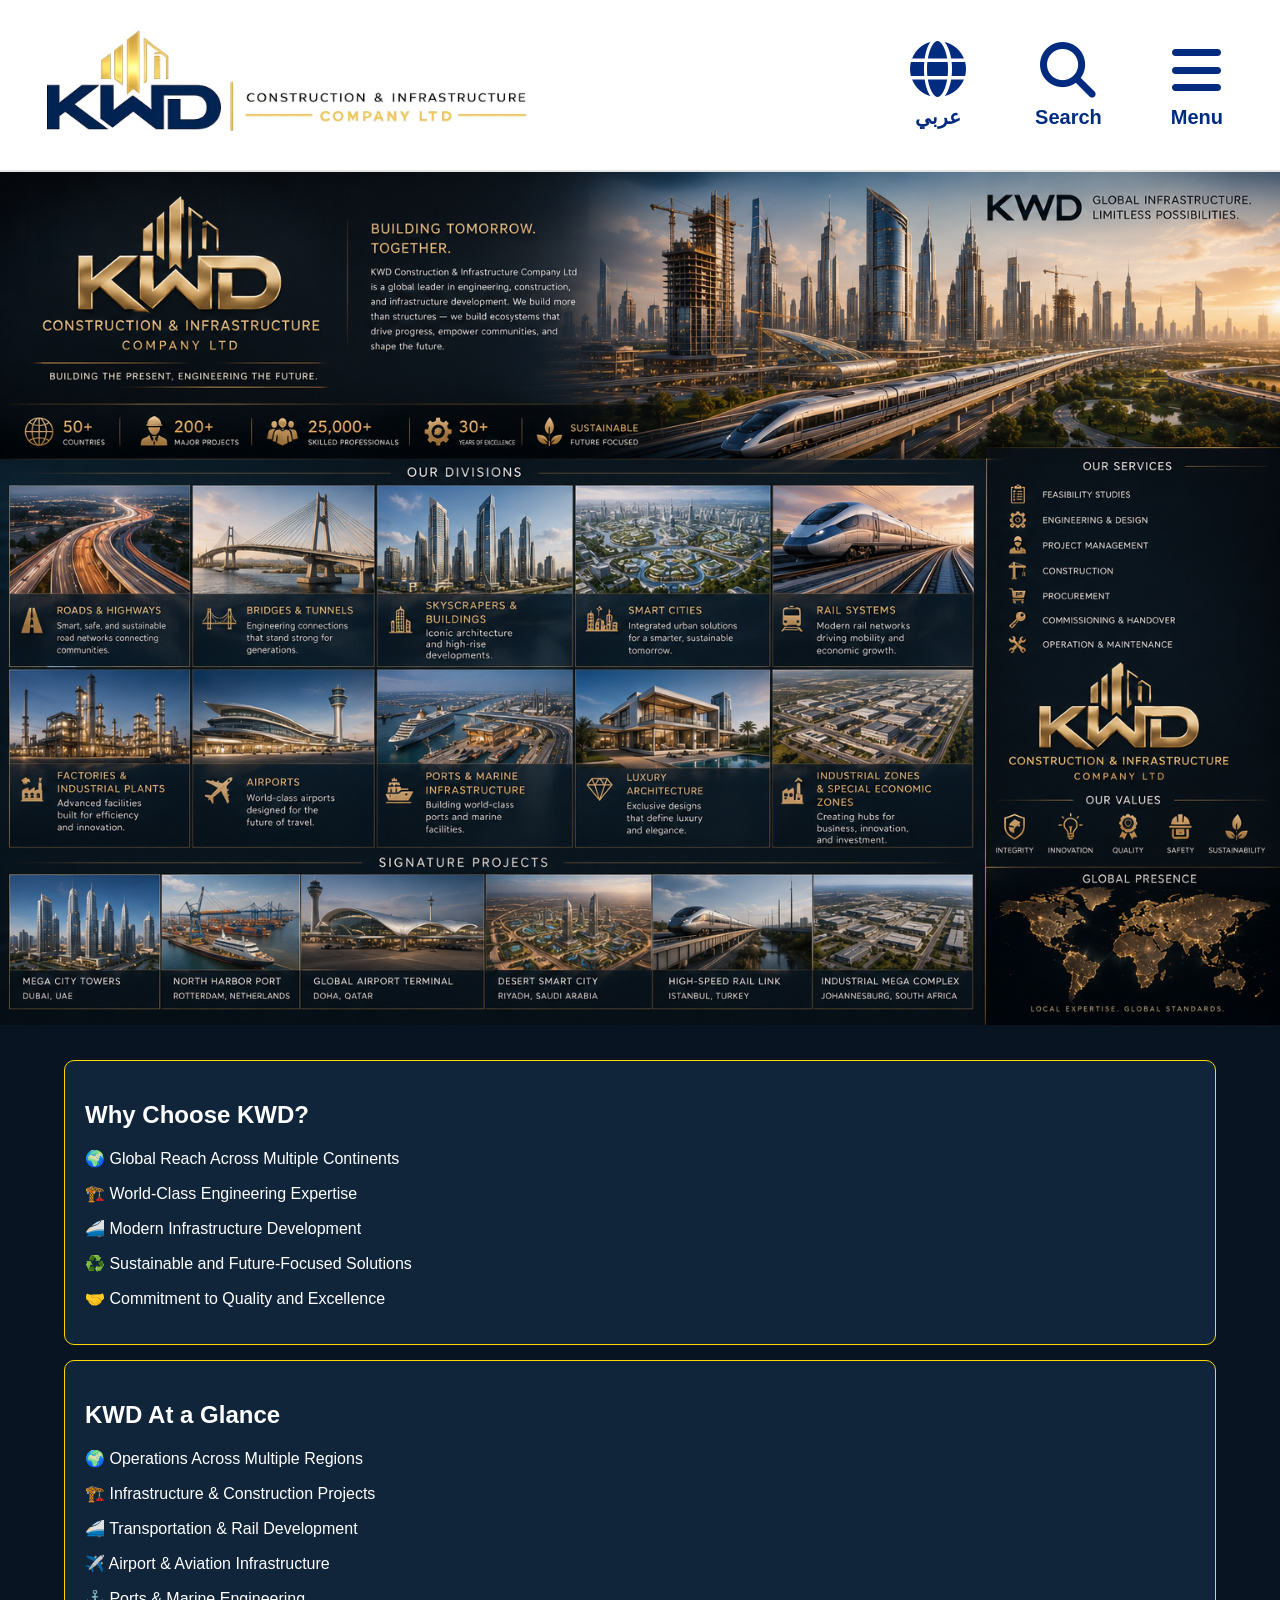
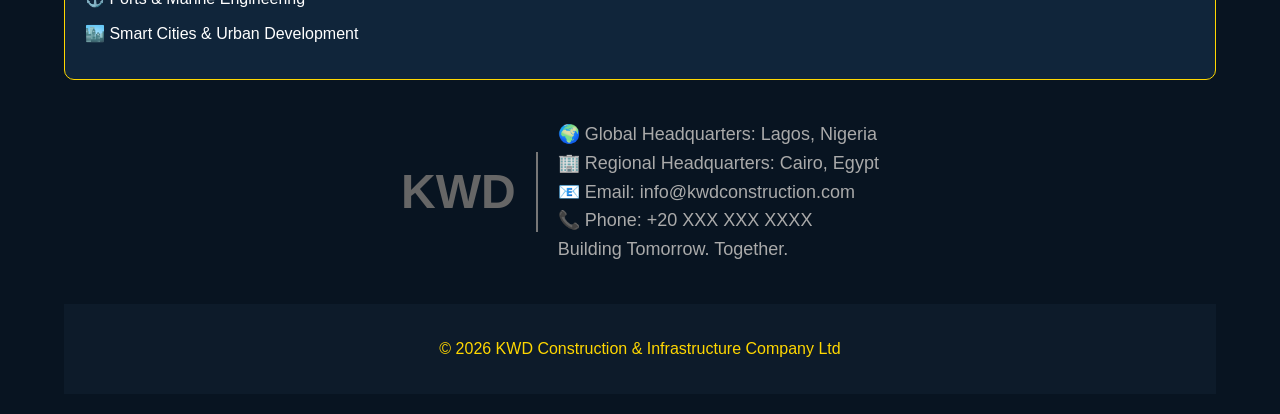
<file: index.html>
<!DOCTYPE html>
<html>
<head>
    <title>KWD Construction & Infrastructure Company Ltd</title>
    <link rel="stylesheet" href="style.css">
    <script src="script.js" defer></script>
    <link rel="stylesheet" href="https://cdnjs.cloudflare.com/ajax/libs/font-awesome/6.5.1/css/all.min.css">
</head>

<body>

<header class="main-header">

    <img src="A5DC9C68-AFEB-469F-8442-04913E88C25C.jpeg"
     class="logo"
     alt="KWD Logo">

    <div class="header-icons">

    <div class="icon-box">
    <i class="fas fa-globe"></i>
    <small>عربي</small>
</div>

<div class="icon-box">
    <i class="fas fa-search"></i>
    <small>Search</small>
</div>

<div class="icon-box" onclick="toggleMenu()">
    <i class="fas fa-bars"></i>
    <small>Menu</small>
</div>

</div>

</header>

<nav class="main-nav">
    <a href="index.html">Home</a>
    <a href="about.html">About</a>
    <a href="services.html">Services</a>
    <a href="projects.html">Projects</a>
    <a href="contact.html">Contact</a>
</nav>

<div id="sideMenu" class="side-menu">
    <div class="menu-header">

<img src="A5DC9C68-AFEB-469F-8442-04913E88C25C.jpeg"
     alt="KWD Logo">

<div class="menu-top-icons">

<a href="#">
    <i class="fas fa-globe"></i>
    <span>عربي</span>
</a>

<a href="#">
    <i class="fas fa-search"></i>
    <span>Search</span>
</a>
<span onclick="toggleMenu()">
    <i class="fas fa-times"></i>
    Close
</span>

</div>

</div>

    <a href="index.html">Home</a>
    <a href="about.html">About</a>
    <a href="services.html">Services</a>
    <a href="projects.html">Projects</a>
    <a href="contact.html">Contact</a>

    <hr>

    <a href="gallery.html">Gallery</a>
    <a href="news.html">News</a>
    <a href="global.html">Global Presence</a>
    <a href="awards.html">Awards</a>
    <a href="investors.html">Investors</a>
    <a href="leadership.html">Leadership</a>
    <a href="careers.html">Careers</a>

    <div class="social-icons">

<a href="#"><i class="fab fa-facebook"></i></a>

<a href="#"><i class="fab fa-instagram"></i></a>

<a href="#"><i class="fab fa-x-twitter"></i></a>

<a href="#"><i class="fab fa-tiktok"></i></a>

<a href="#"><i class="fab fa-linkedin"></i></a>

<a href="#"><i class="fab fa-youtube"></i></a>

</div>
    
    </div>
    
<img src="6EB68E53-0FCB-4F32-9DC0-F3F1CDD62EA1.png"
     alt="KWD Company Banner"
     class="banner">
<div class="container">
<div class="card">
    <h2>Why Choose KWD?</h2>

    <p>🌍 Global Reach Across Multiple Continents</p>

    <p>🏗️ World-Class Engineering Expertise</p>

    <p>🚄 Modern Infrastructure Development</p>

    <p>♻️ Sustainable and Future-Focused Solutions</p>

    <p>🤝 Commitment to Quality and Excellence</p>
</div>
    <div class="card">
    <h2>KWD At a Glance</h2>

    <p>🌍 Operations Across Multiple Regions</p>

    <p>🏗️ Infrastructure & Construction Projects</p>

    <p>🚄 Transportation & Rail Development</p>

    <p>✈️ Airport & Aviation Infrastructure</p>

    <p>⚓ Ports & Marine Engineering</p>

    <p>🏙️ Smart Cities & Urban Development</p>
</div>
<div class="footer-brand">      <div class="footer-logo">KWD</div>      <div class="footer-line"></div>      <div class="footer-text">          🌍 Global Headquarters: Lagos, Nigeria<br>          🏢 Regional Headquarters: Cairo, Egypt<br>          📧 Email: info@kwdconstruction.com<br>          📞 Phone: +20 XXX XXX XXXX<br>          Building Tomorrow. Together.      </div>  </div>  <footer>      <p>© 2026 KWD Construction & Infrastructure Company Ltd</p>  </footer> 
    
</body>
</html>
</file>
<file: style.css>
body {
    margin: 0;
    padding: 0;
    font-family: Arial, sans-serif;
    background-color: #081421;
    color: white;
}

h1 {
    color: gold;
}

.container {
    width: 90%;
    margin: auto;
    padding: 20px;
}

.card {
    background: #10253a;
    padding: 20px;
    margin: 15px 0;
    border-radius: 10px;
    border: 1px solid gold;
}

footer {
    text-align: center;
    padding: 20px;
    background: #0d1b2a;
    color: gold;
}
nav {
    margin-top: 15px;
}



nav a:hover {
    color: white;
}


/* HEADER */

.main-header{
    background:#fff;
    height:170px;
    padding:0 35px;
    display:flex;
    justify-content:space-between;
    align-items:center;
    border-bottom:2px solid #e5e5e5;
}

/* BIGGER LOGO */

.logo{
    max-height:130px;
    width:auto;
}

/* HEADER ICONS */

.header-icons{
    display:flex;
    align-items:center;
    gap:45px;
     margin-right:10px;
}

.icon-box{
    display:flex;
    flex-direction:column;
    align-items:center;
    cursor:pointer;
    padding:12px;
    border-radius:12px;
    transition:0.2s;
}

.icon-box:active{
    background:#e6e6e6;
}

.icon-box i{
    font-size:56px;
    color:#002b7f;
}

.icon-box small{
    font-size:20px;
    font-weight:700;
    color:#002b7f;
    margin-top:8px;
}

/* ===== HIDE TOP NAV ===== */

.main-nav{
    display:none;
}

/* ===== SIDE MENU ===== */

.side-menu{
    position:fixed;
    top:0;
    right:-100%;
    width:100%;
    height:100%;
    background:#081421;
    z-index:9999;
    overflow-y:auto;
    transition:0.4s ease;
}

.side-menu.active{
    right:0;
}

/* ===== MENU HEADER ===== */

.menu-header{
    background:#fff;
    display:flex;
    justify-content:space-between;
    align-items:center;
    padding:15px;
    position:sticky;
    top:0;
}

.menu-header img{
    height:90px;
    width:auto;
}

.menu-top-icons{
    display:flex;
    align-items:center;
    gap:18px;
}

.menu-top-icons a,
.menu-top-icons span{
    font-size:28px;
    font-weight:700;
    color:#002b7f;
    text-decoration:none;
}

.menu-top-icons i{
    font-size:38px;
    margin-right:8px;
}

/* ===== MENU LINKS ===== */

.side-menu a{
    display:block;
    padding:22px 35px;
    color:white;
    text-decoration:none;
    font-size:30px;
    font-weight:500;
}

.side-menu a:hover{
    background:rgba(255,255,255,.08);
}

/* ===== SOCIAL ICONS ===== */



/* ===== MOBILE ===== */

@media(max-width:768px){

    .logo{
        height:75px;
    }

    .icon-box i{
        font-size:30px;
    }

    .icon-box small{
        font-size:13px;
    }

    .side-menu a{
        font-size:24px;
    }
}
.main-header{
    position:sticky;
    top:0;
    z-index:9998;
}

.menu-icon,
.fa-bars{
    color:#002b7f;
    font-size:42px;
}

.fa-globe,
.fa-search{
    color:#002b7f;
    font-size:32px;
}

.social-icons{
    display:flex;
    justify-content:center;
    flex-wrap:wrap;
    gap:45px;
    margin:60px 0 40px;
}

.social-icons i{
    font-size:50px;
}

.fa-facebook{
    color:#1877F2;
}

.fa-instagram{
    color:#E4405F;
}

.fa-x-twitter{
    color:#000;
}

.fa-tiktok{
    color:#25F4EE;
}

.fa-linkedin{
    color:#0A66C2;
}

.fa-youtube{
    color:#FF0000;
}

@media(max-width:768px){

    .main-header{
        height:140px;
    }

    .logo{
        height:100px;
    }

    .header-icons{
        gap:35px;
    }

    .icon-box i{
        font-size:42px;
    }

    .icon-box small{
        font-size:16px;
    }
}
.icon-box{
    display:flex;
    flex-direction:column;
    align-items:center;
    cursor:pointer;
    padding:10px;
    border-radius:10px;
    transition:0.2s;
}

.icon-box:active{
    background:#e8e8e8;
}
.menu-top-icons a:active,
.menu-top-icons span:active{
    background:#e8e8e8;
    border-radius:8px;
}
.icon-box{
    padding:12px;
    border-radius:12px;
    transition:0.2s;
}

.icon-box:active{
    background:#dfe5f0;
}
.footer-brand{
    display:flex;
    justify-content:center;
    align-items:center;
    gap:20px;
    margin:40px 0;
}

.footer-logo{
    font-size:48px;
    font-weight:bold;
    color:#666;
}

.footer-line{
    width:2px;
    height:80px;
    background:#777;
}

.footer-text{
    color:#aaa;
    font-size:18px;
    line-height:1.6;
}
.banner{
    width:100%;
    height:auto;
    display:block;
}
</file>
